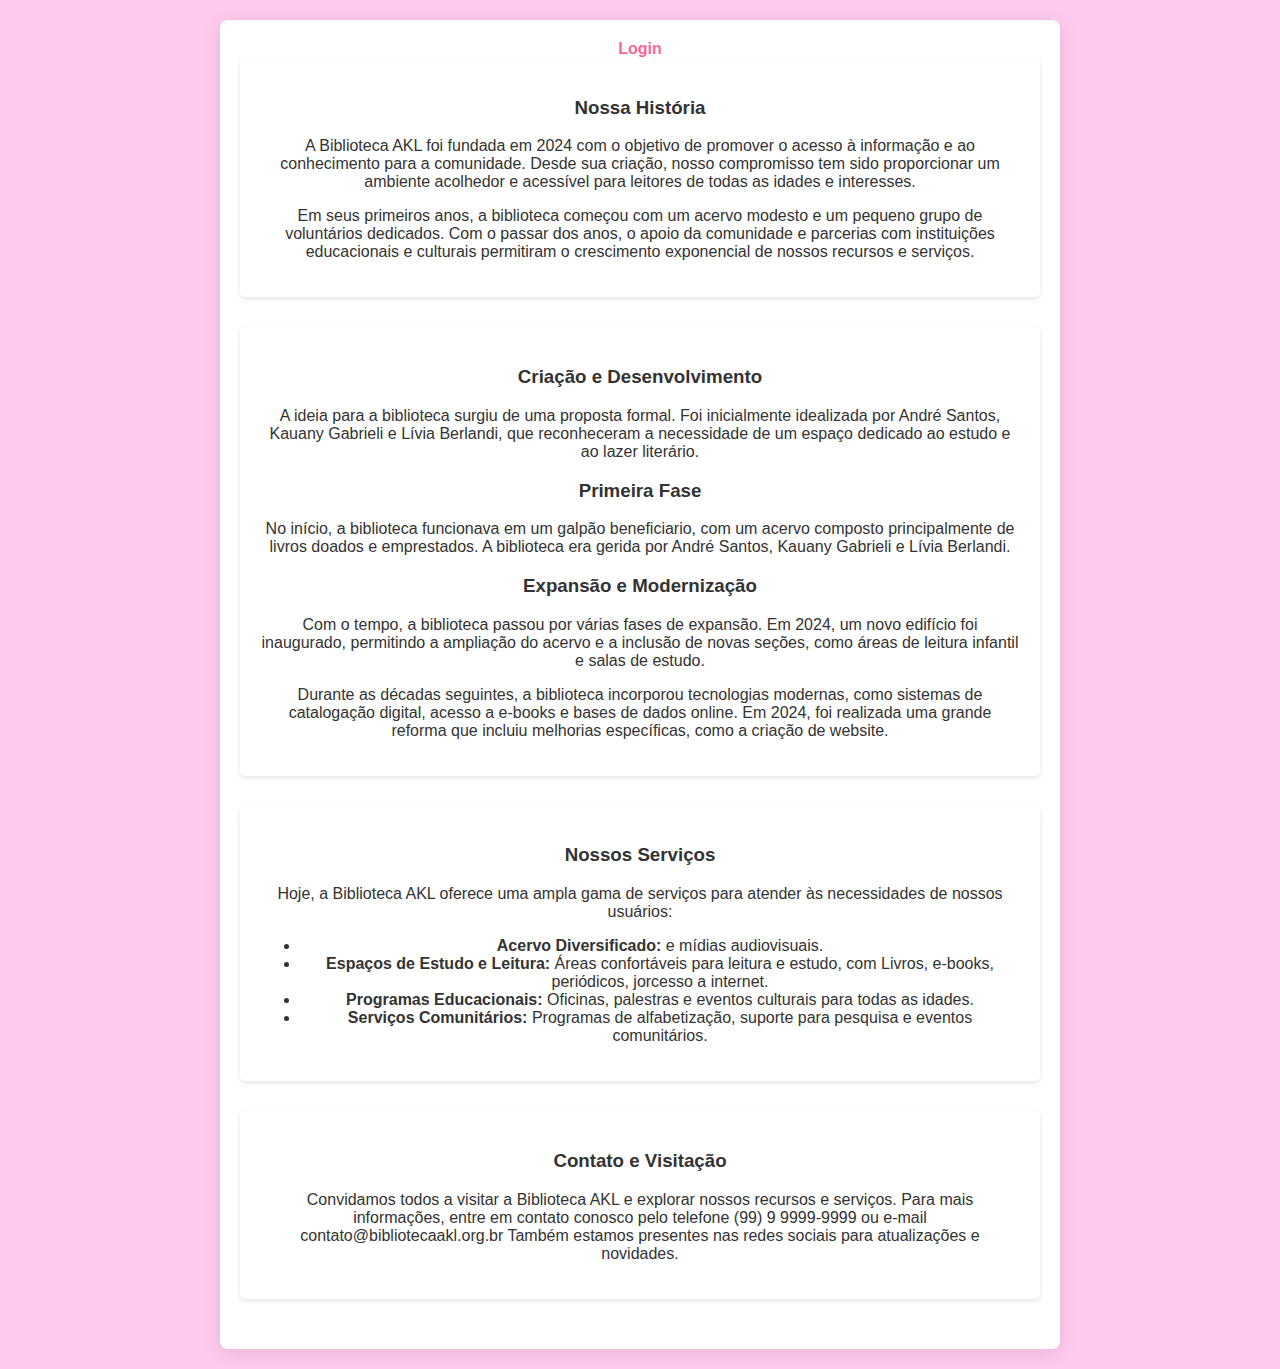
<file: index.html>
<!DOCTYPE html>
<html lang="en">

<head>
    <meta charset="UTF-8">
    <meta name="viewport" content="width=>, initial-scale=1.0">
    <link rel="stylesheet" href="estilo.css">
    <title>Pagina inicial</title>
</head>

<body>
    <div class="container">
        <a href="login.php">Login</a>
        <br>

        <section id="historia">
            <h3>Nossa História</h3>
            <p>A Biblioteca AKL foi fundada em 2024 com o objetivo de promover o acesso à informação e ao conhecimento para a comunidade. Desde sua criação, nosso compromisso tem sido proporcionar um ambiente acolhedor e acessível para leitores de todas as idades e interesses.</p>
            <p>Em seus primeiros anos, a biblioteca começou com um acervo modesto e um pequeno grupo de voluntários dedicados. Com o passar dos anos, o apoio da comunidade e parcerias com instituições educacionais e culturais permitiram o crescimento exponencial de nossos recursos e serviços.</p>
        </section>

        <section id="criacao">
            <h3>Criação e Desenvolvimento</h3>
            <p>A ideia para a biblioteca surgiu de uma proposta formal. Foi inicialmente idealizada por André Santos, Kauany Gabrieli e Lívia Berlandi, que reconheceram a necessidade de um espaço dedicado ao estudo e ao lazer literário.</p>
            <h3>Primeira Fase</h3>
            <p>No início, a biblioteca funcionava em um galpão beneficiario, com um acervo composto principalmente de livros doados e emprestados. A biblioteca era gerida por André Santos, Kauany Gabrieli e Lívia Berlandi.</p>
            <h3>Expansão e Modernização</h3>
            <p>Com o tempo, a biblioteca passou por várias fases de expansão. Em 2024, um novo edifício foi inaugurado, permitindo a ampliação do acervo e a inclusão de novas seções, como áreas de leitura infantil e salas de estudo.</p>
            <p>Durante as décadas seguintes, a biblioteca incorporou tecnologias modernas, como sistemas de catalogação digital, acesso a e-books e bases de dados online. Em 2024, foi realizada uma grande reforma que incluiu melhorias específicas, como a criação de website.</p>
        </section>

        <section id="servicos">
            <h3>Nossos Serviços</h3>
            <p>Hoje, a Biblioteca AKL oferece uma ampla gama de serviços para atender às necessidades de nossos usuários:</p>
            <ul>
                <li><strong>Acervo Diversificado:</strong> e mídias audiovisuais.</li> 
                <li><strong>Espaços de Estudo e Leitura:</strong> Áreas confortáveis para leitura e estudo, com Livros, e-books, periódicos, jorcesso a internet.</li>
                <li><strong>Programas Educacionais:</strong> Oficinas, palestras e eventos culturais para todas as idades.</li>
                <li><strong>Serviços Comunitários:</strong> Programas de alfabetização, suporte para pesquisa e eventos comunitários.</li>
            </ul>
        </section>

        <section id="contato">
            <h3>Contato e Visitação</h3>
            <p>Convidamos todos a visitar a Biblioteca AKL e explorar nossos recursos e serviços. Para mais informações, entre em contato conosco pelo telefone (99) 9 9999-9999 ou e-mail contato@bibliotecaakl.org.br Também estamos presentes nas redes sociais para atualizações e novidades.</p>
        </section>

        <div vw class="enabled">
            <div vw-access-button class="active"></div>
            <div vw-plugin-wrapper>
                <div class="vw-plugin-top-wrapper"></div>
            </div>
        </div>
        <script src="https://vlibras.gov.br/app/vlibras-plugin.js"></script>
        <script>
            new window.VLibras.Widget('https://vlibras.gov.br/app');
        </script>
    </div>
</body>

</html>
</file>
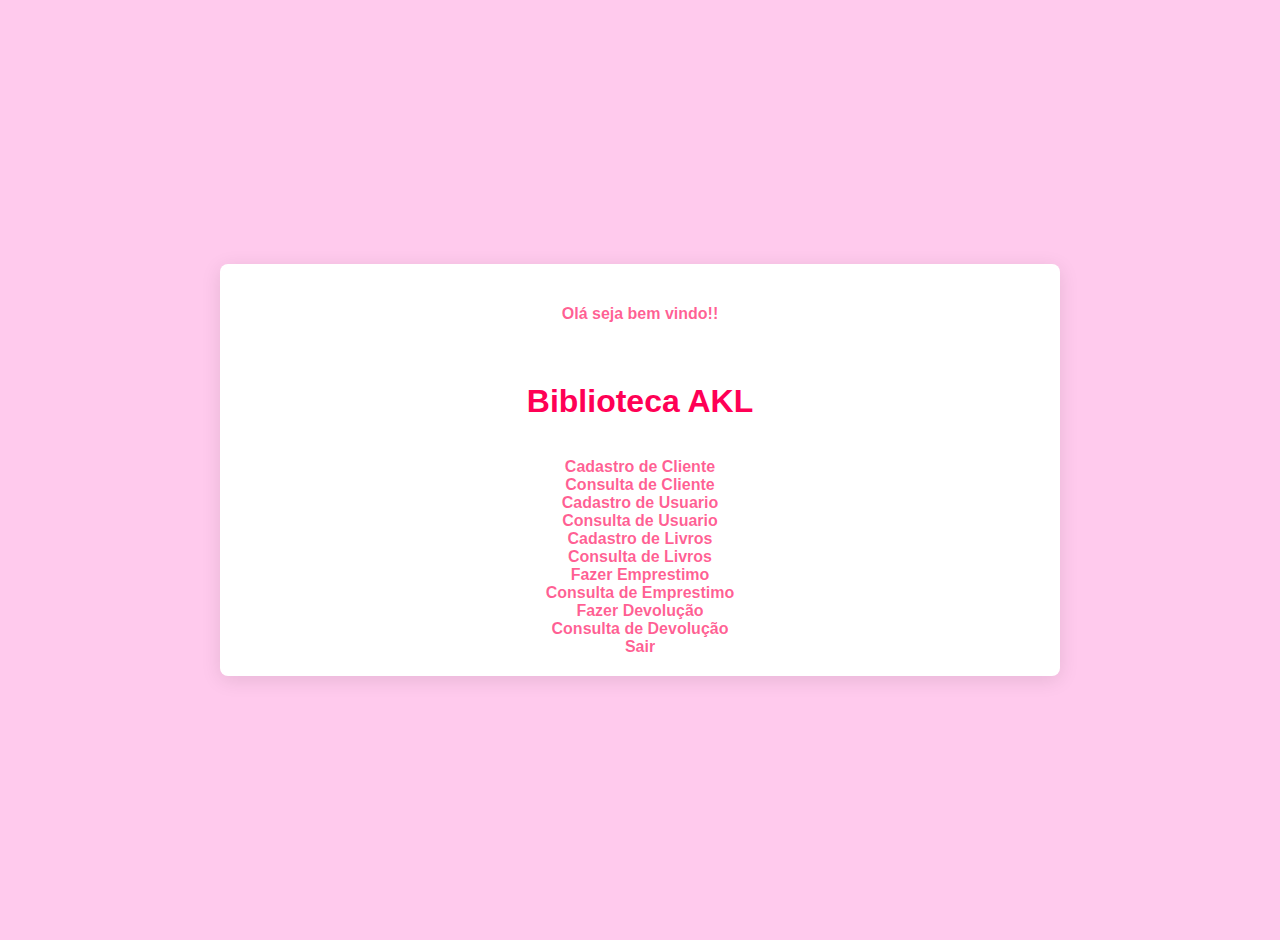
<file: inicial.html>
<!DOCTYPE html>
<html lang="en">

<head>
    <meta charset="UTF-8">
    <meta name="viewport" content="width=>, initial-scale=1.0">
    <link rel="stylesheet" href="estilo.css">
    <title>Pagina inicial</title>
</head>

<body>
    <div class="container">
        <h4>Olá seja bem vindo!!</h4>
        <br>
        <h1>Biblioteca AKL</h1>
        <br>
        <a href="cadastro_cliente.php">Cadastro de Cliente</a>
        <br>
        <a href="consulta_cliente.php">Consulta de Cliente</a>
        <br>
        <a href="cadastro_usuario.php">Cadastro de Usuario</a>
        <br>
        <a href="consulta_usuario.php">Consulta de Usuario</a>
        <br>
        <a href="cadastro_livro.php">Cadastro de Livros</a>
        <br>
        <a href="consulta_livro.php">Consulta de Livros</a>
        <br>
        <a href="emprestimo.php">Fazer Emprestimo</a>
        <br>
        <a href="consulta_emprestimo.php">Consulta de Emprestimo</a>
        <br>
        <a href="devolucao.php">Fazer Devolução</a>
        <br>
        <a href="consulta_devolucao.php">Consulta de Devolução</a>
        <br>
        <a href="index.html">Sair</a>
        <br>

        <div vw class="enabled">
            <div vw-access-button class="active"></div>
            <div vw-plugin-wrapper>
                <div class="vw-plugin-top-wrapper"></div>
            </div>
        </div>
        <script src="https://vlibras.gov.br/app/vlibras-plugin.js"></script>
        <script>
            new window.VLibras.Widget('https://vlibras.gov.br/app');
        </script>
    </div>
</body>

</html>
</file>
<file: estilo.css>
/* styles.css */

/* Estilo básico para o body */
body {
    font-family: Arial, sans-serif;
    background-color:rgb(255, 202, 237); /* Cor de fundo clara */
    color: #333;
    margin: 0;
    padding: 20px;
    display: flex;
    text-align: center;
    justify-content: center;
    align-items: center; 
    min-height: 100vh;
}

/* Estilo para o container principal */
.container {
    max-width: 800px;
    width: 100%; /* Para garantir que o container utilize a largura disponível */
    padding: 20px;
    background-color: #fff;
    border-radius: 8px;
    box-shadow: 0 4px 20px rgba(0, 0, 0, 0.1);
}

/* Estilo para os títulos */
h1 {
    color: #ff0055;
    text-align: center;
    margin-bottom: 20px;
}

h4 {
    color: #ff0055a1;
    text-align: center;
    margin-bottom: 20px;
}

/* Estilo para links */
a {
    color: #ff0055a1;
    text-decoration: none;
    font-weight: bold;
}

a:hover {
    text-decoration: underline;
}

/* Estilo para tabelas */
table {
    width: 100%;
    border-collapse: collapse;
    margin: 20px 0;
    background-color: #f8f9fa; /* Fundo da tabela */
    border-radius: 5px; /* Bordas arredondadas */
    overflow: hidden; /* Para esconder bordas arredondadas */
}

th, td {
    border: 1px solid #ddd;
    padding: 12px;
    text-align: left;
}

th {
    background-color: #ff0055a1;
    color: white;
}

tbody tr:nth-child(even) {
    background-color: #f9f9f9;
}

section {
    margin-bottom: 30px;
    padding: 20px;
    background: white;
    border-radius: 5px;
    box-shadow: 0 2px 5px rgba(0, 0, 0, 0.1);
}

/* Estilo para o formulário */
form {
    padding: 20px;
    border: 1px solid #ddd;
    border-radius: 5px;
    background-color: #fff;
    box-shadow: 0 4px 10px rgba(0, 0, 0, 0.1);
}

label {
    display: block;
    margin-bottom: 5px;
    font-weight: bold;
}

input {
    width: calc(100% - 22px);
    padding: 10px;
    margin-bottom: 15px;
    border: 1px solid #ddd;
    border-radius: 5px;
    transition: border-color 0.3s;
}

input:focus {
    border-color: #ff0055;
    outline: none;
}

/* Estilo para os botões */
button {
    background-color: #ff0055a1;
    color: white;
    border: none;
    padding: 10px 15px;
    border-radius: 5px;
    cursor: pointer;
    transition: background-color 0.3s;
    width: 100%;
}

button:hover {
    background-color: #ff0055a1;
}

/* Estilo para footer */
footer {
    text-align: center;
    margin-top: 20px;
    color: #777;
}
</file>
